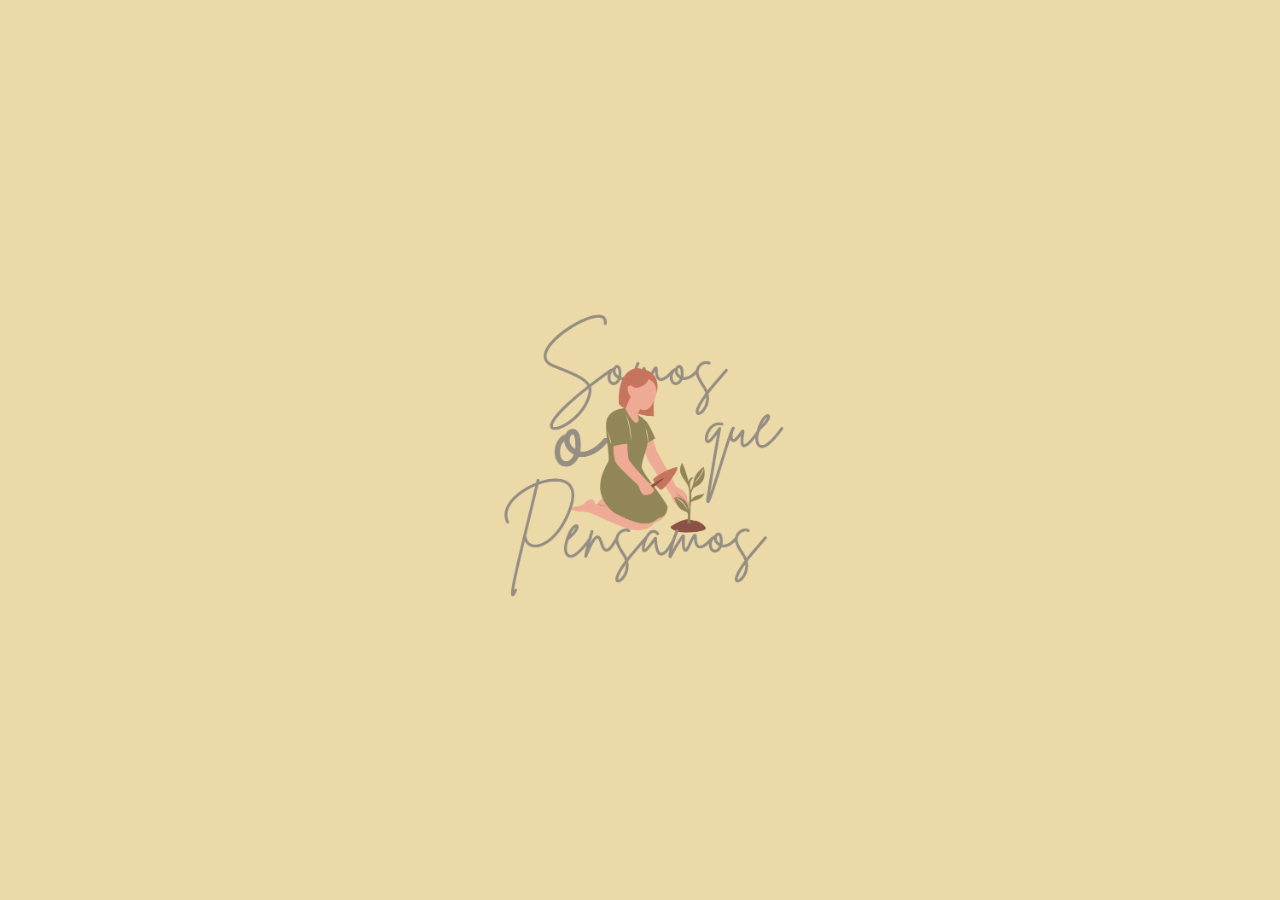
<file: index.html>
<!DOCTYPE html>
<html lang="pt-br">
<head>
    <meta charset="UTF-8">
    <meta name="viewport" content="width=device-width, initial-scale=1.0">
    <title>Somos o Que Pensamos</title>

    <!-- Satisfy -->
    <link rel="preconnect" href="https://fonts.googleapis.com">
    <link rel="preconnect" href="https://fonts.gstatic.com" crossorigin>
    <link href="https://fonts.googleapis.com/css2?family=Satisfy&display=swap" rel="stylesheet">

    <!-- Sacramento -->
    <link rel="preconnect" href="https://fonts.googleapis.com">
    <link rel="preconnect" href="https://fonts.gstatic.com" crossorigin>
    <link href="https://fonts.googleapis.com/css2?family=Sacramento&display=swap" rel="stylesheet">

    <!-- Mulish -->
    <link rel="preconnect" href="https://fonts.googleapis.com">
    <link rel="preconnect" href="https://fonts.gstatic.com" crossorigin>
    <link href="https://fonts.googleapis.com/css2?family=Mulish:ital,wght@0,200..1000;1,200..1000&display=swap" rel="stylesheet">


    <link rel="stylesheet" href="estilo.css">
    <link rel="stylesheet" href="./carregamento/carregamento.css">
</head>
<body>
    <!-- CARREGAMENTO -->
    <script src="./carregamento/carregamento.js"></script>
    <div id="carreg" >
    </div>
 <!-- CARREGAMENTO -->
    <div id="cont">
        <section id="text">
            <h1 id="title">Somos o Que Pensamos</h1>
            <p id="sub">PAGINA PARA DICAS TERAPÊUTICAS</p>
        </section>
        <section id="acess">
            <p id="descri">Quer ver todo o conteúdo que é desenvolvido e elaborado
                para o seu bem-estar emocional, mental e fisico? Então corre 
                e aperte o botão abaixo para conferir e não perder nada!
            </p>
            <div class="espaco"></div>
            <a id="link" href="./paginas/arquivos.html">Acesse Já</a>
        </section>
    </div>
    <footer id="pe">
        <div id="contato">
            <a id="whats" href="https://chat.whatsapp.com/If6SlS3lVetIjStUTB4R77">Link para o Grupo no WhatsApp</a>
            <p id="info">Contato: <strong>Terapêuta Andrea:</strong> (12) 98808-6572 - <strong>Terapêuta Clara:</strong> (38) 9978-7865</p>
        </div>
        <div id="creditos">DESENVOLVIDO POR: MATEUS OLIVEIRA</div>
    </footer>
</body>
</html>
</file>
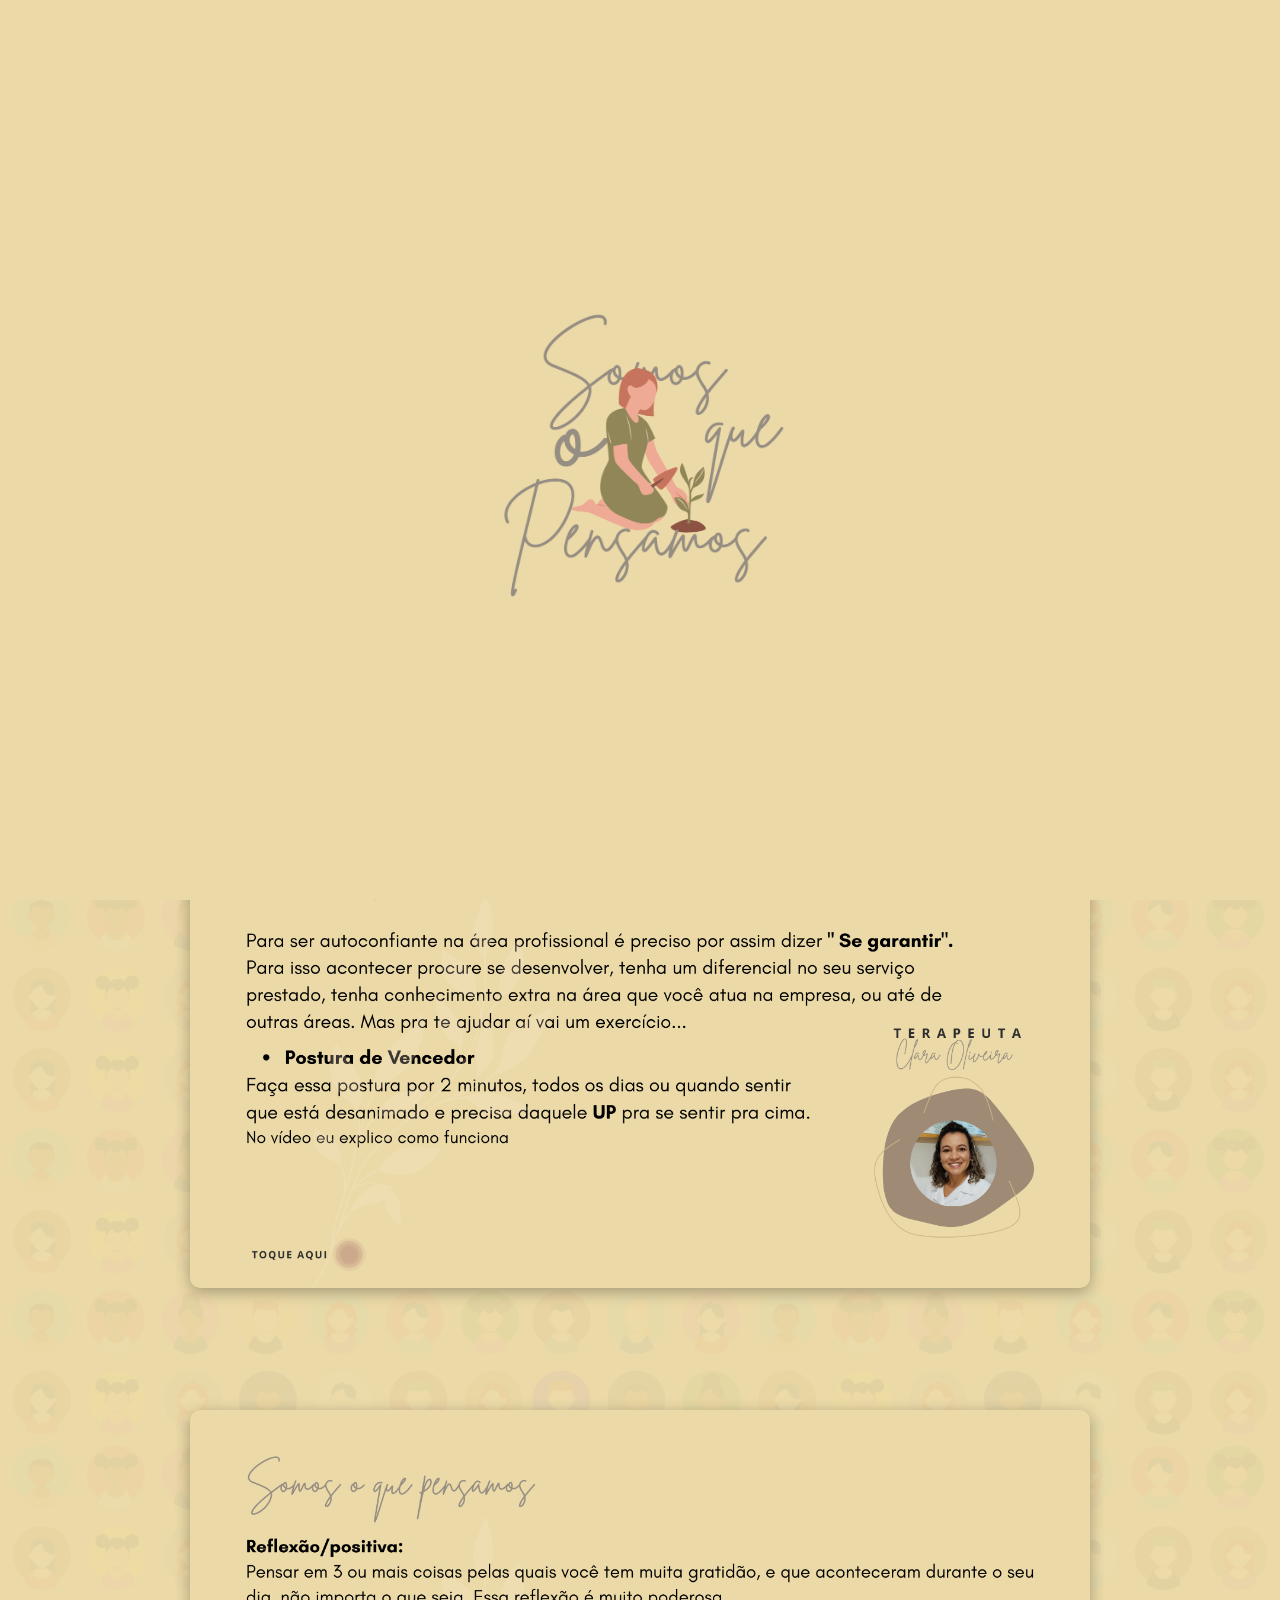
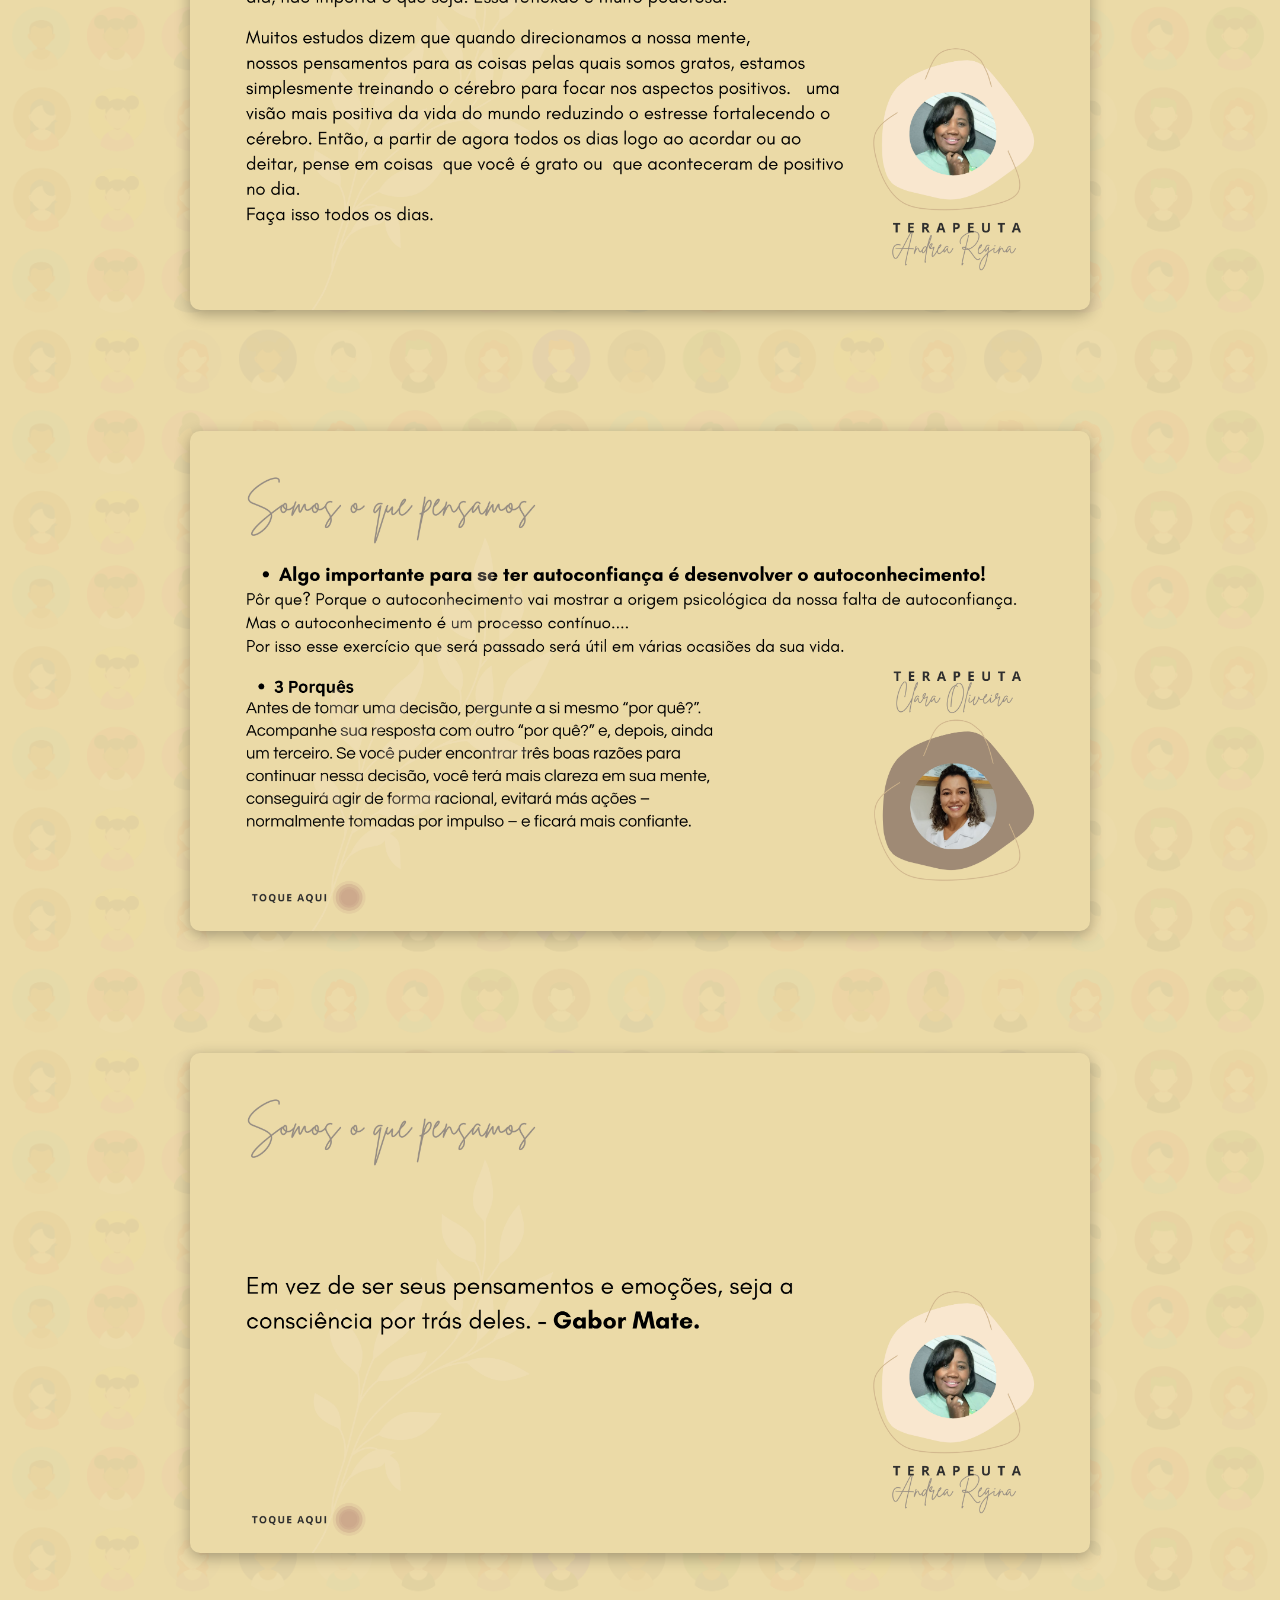
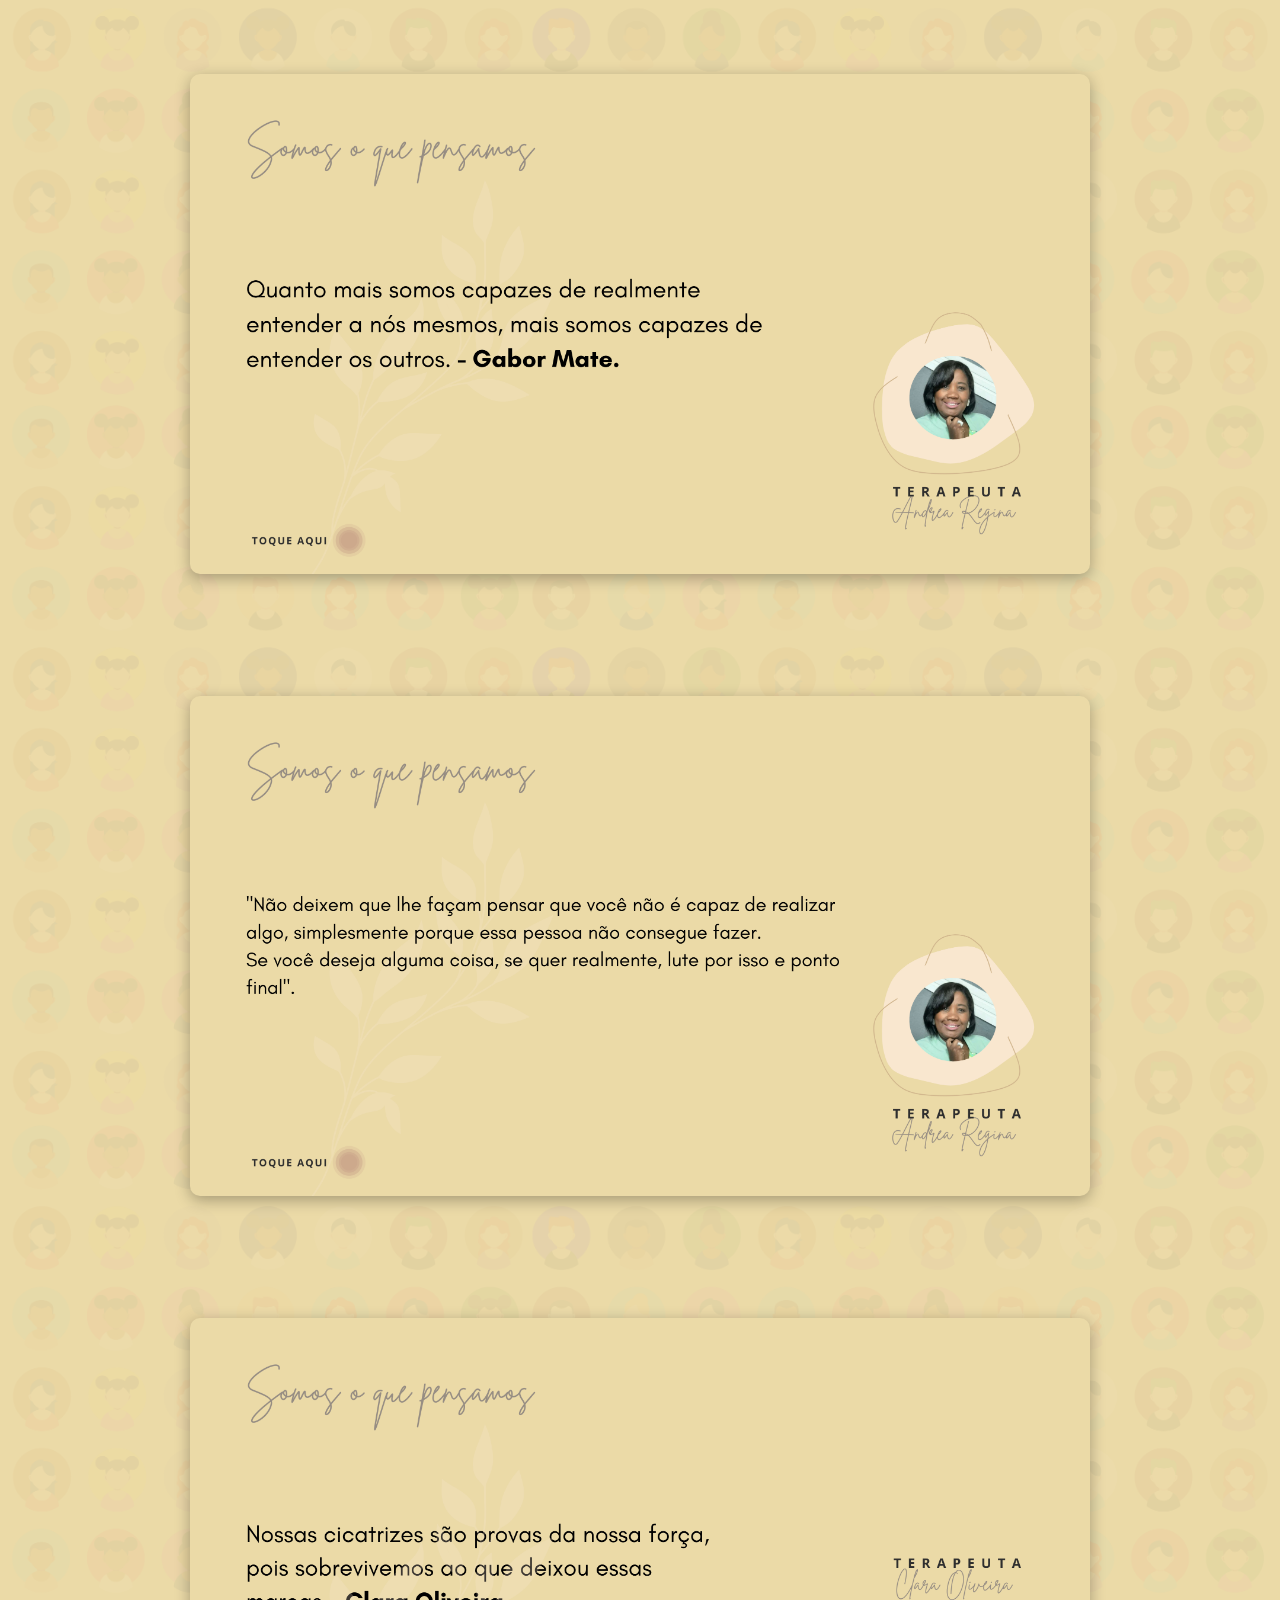
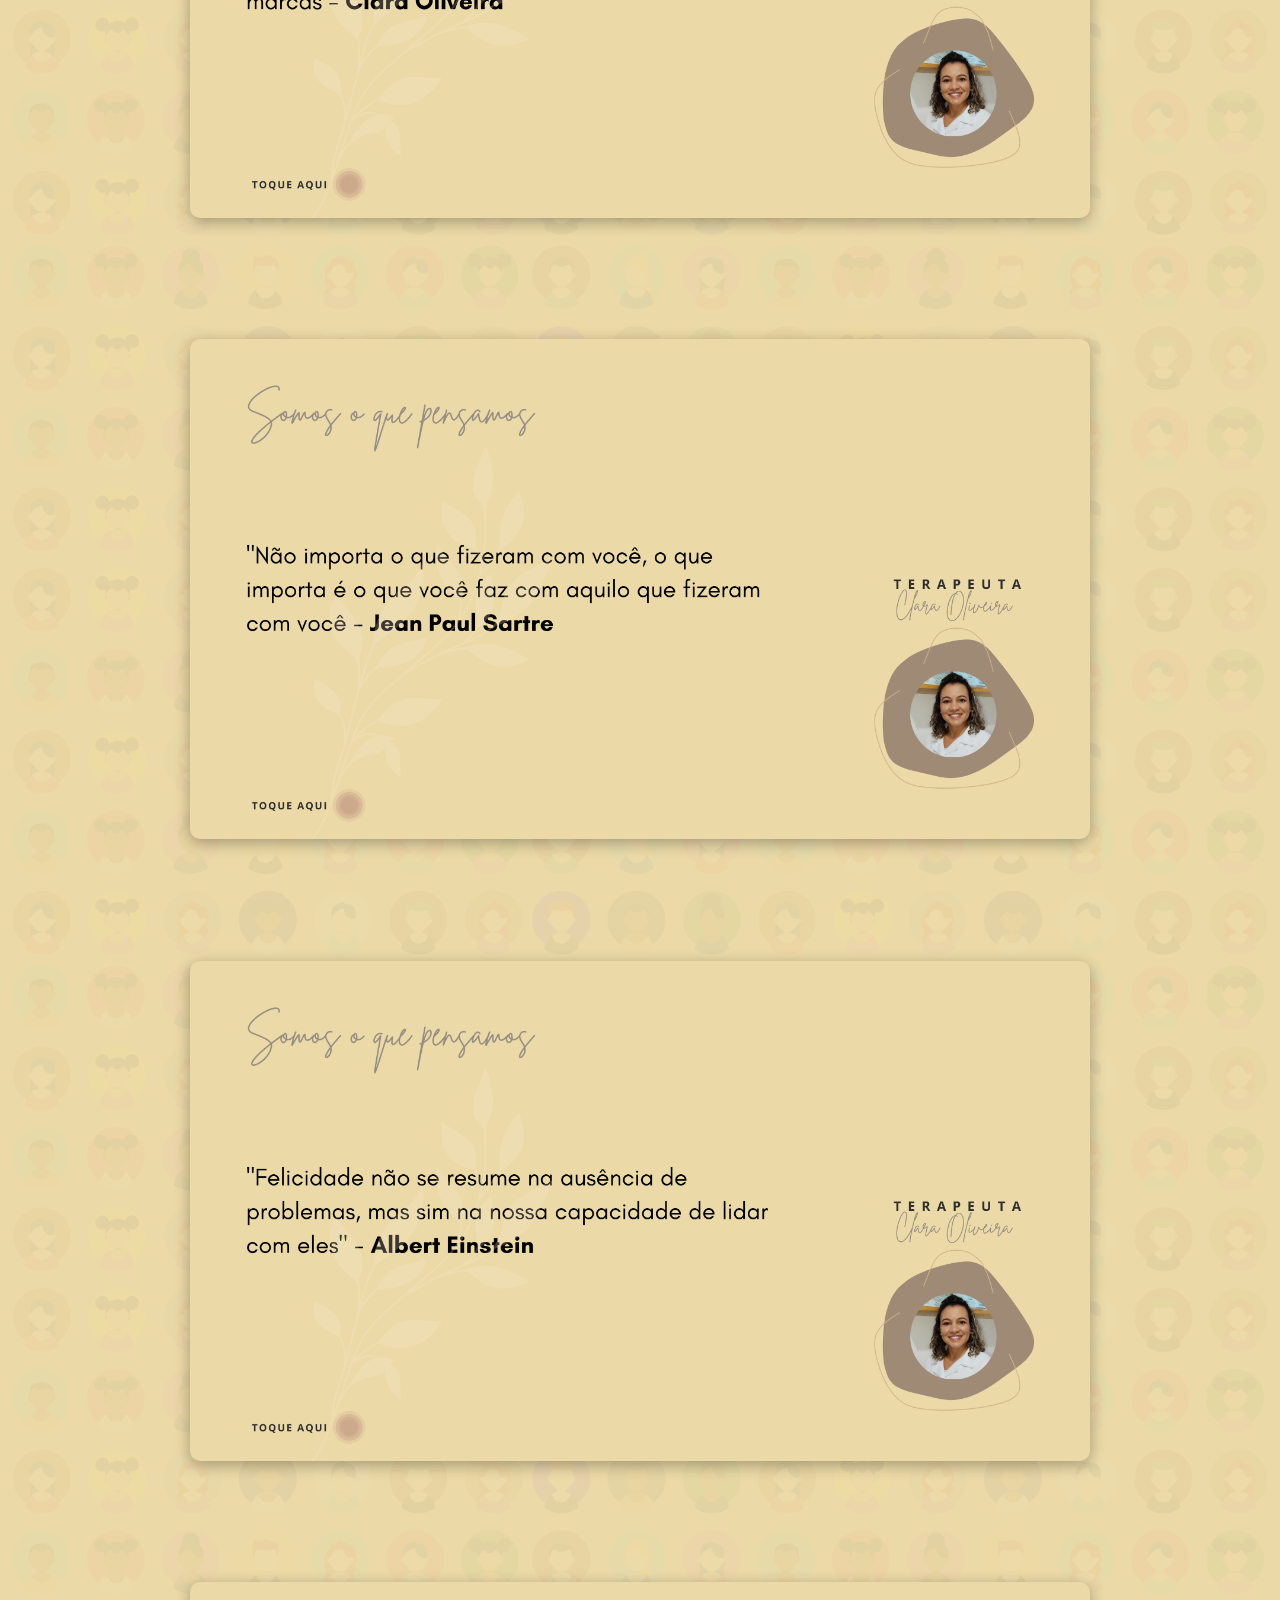
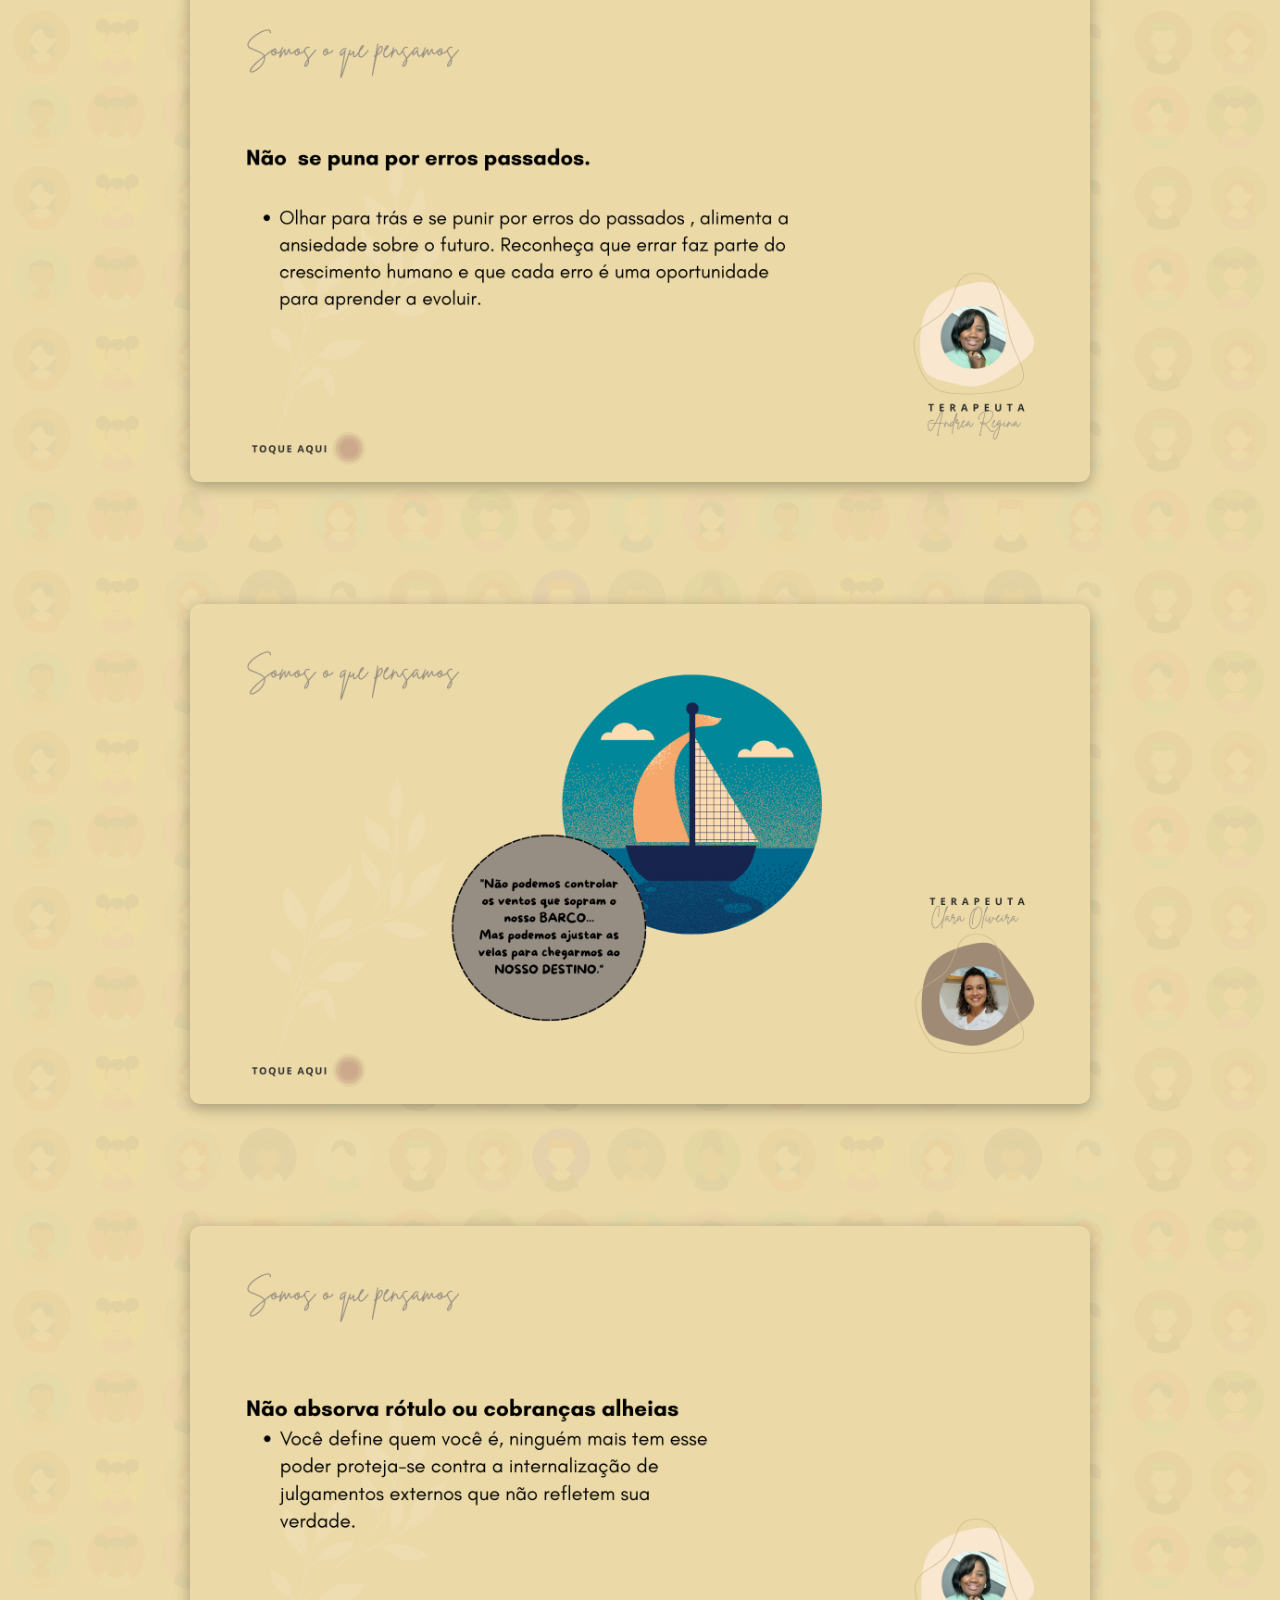
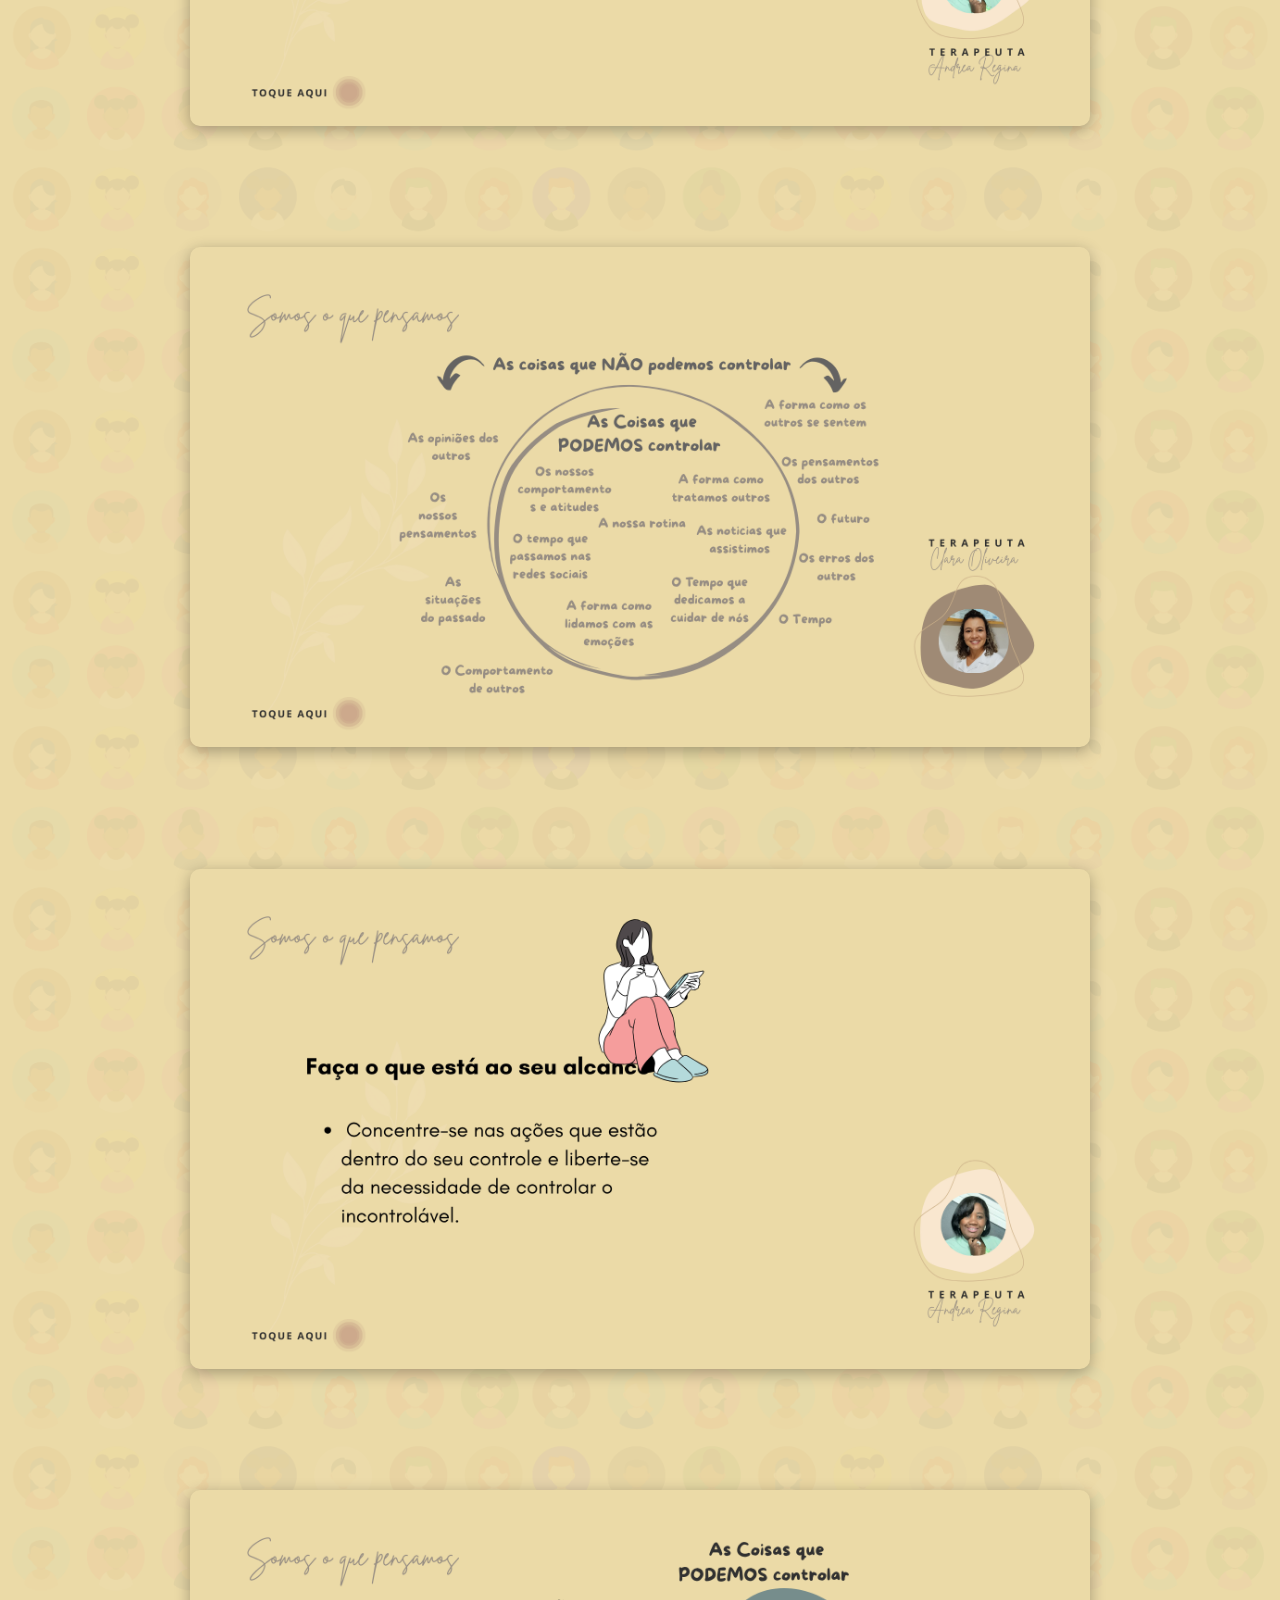
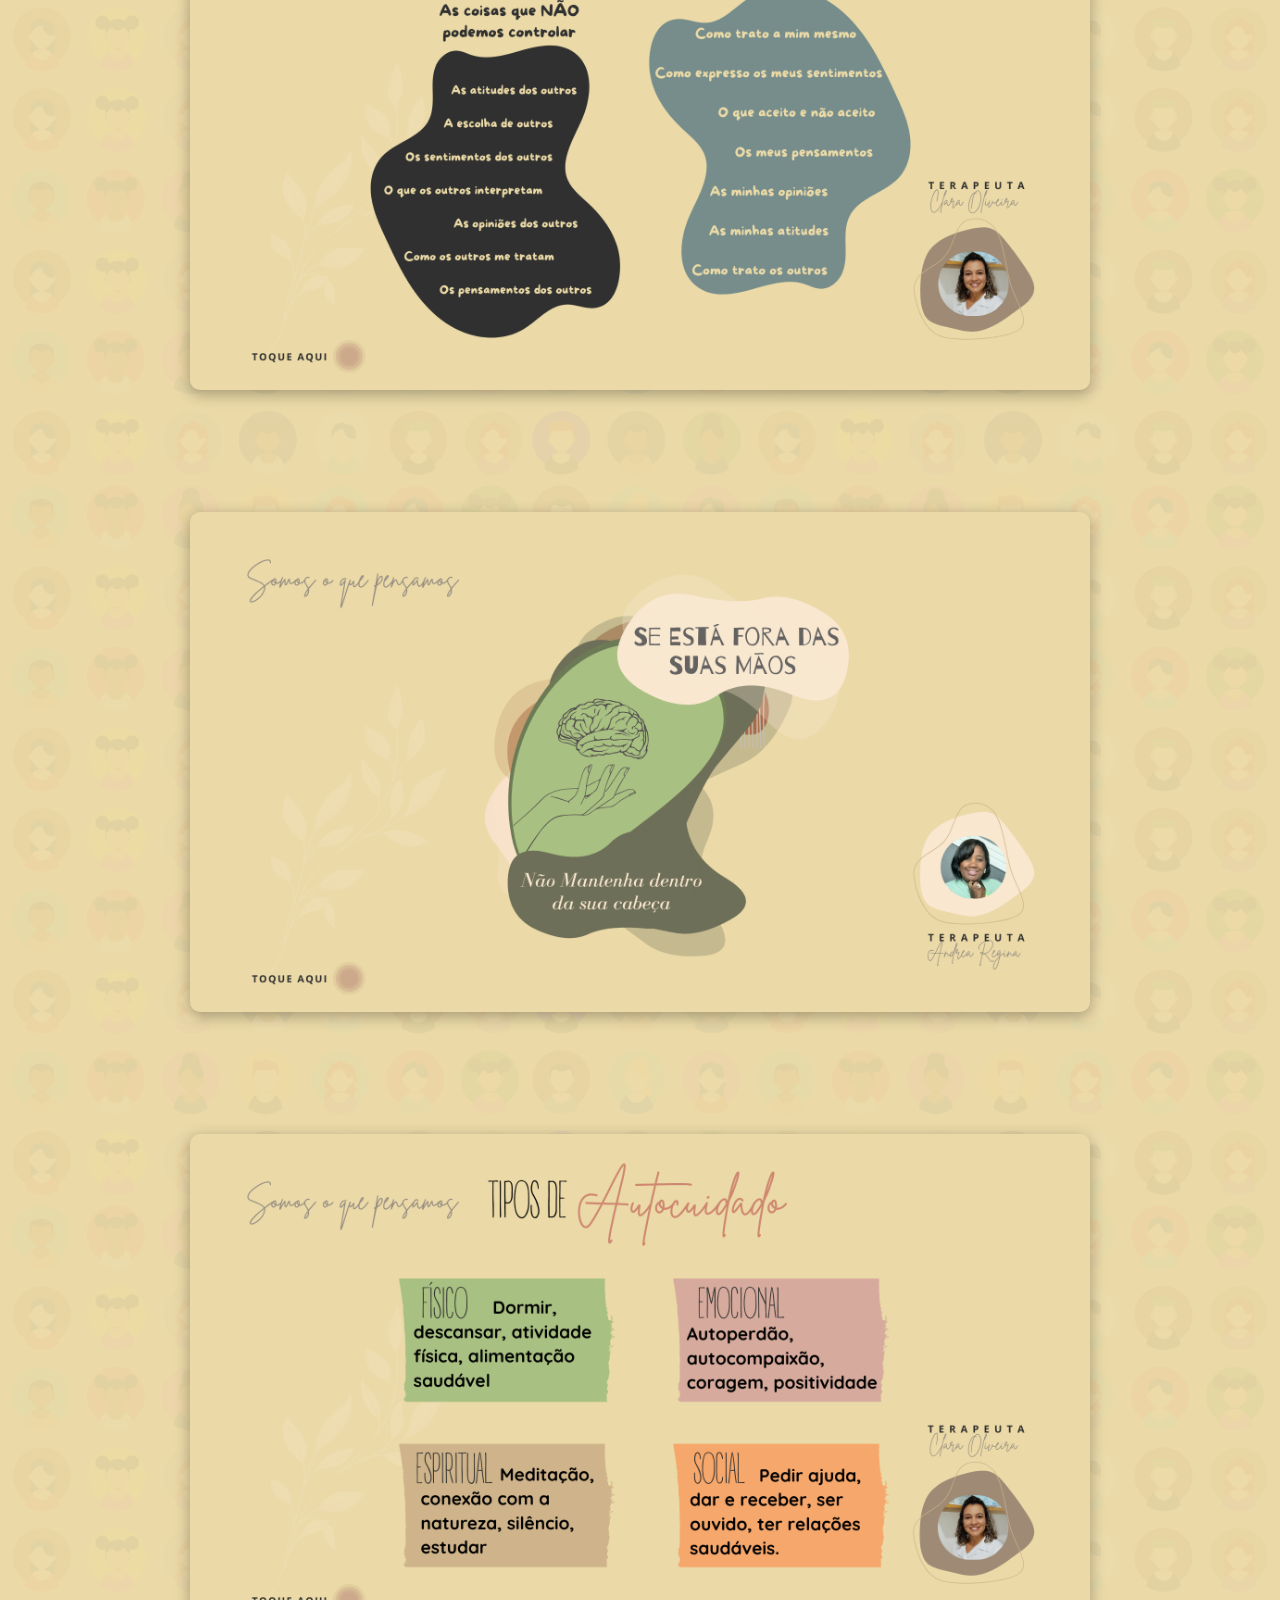
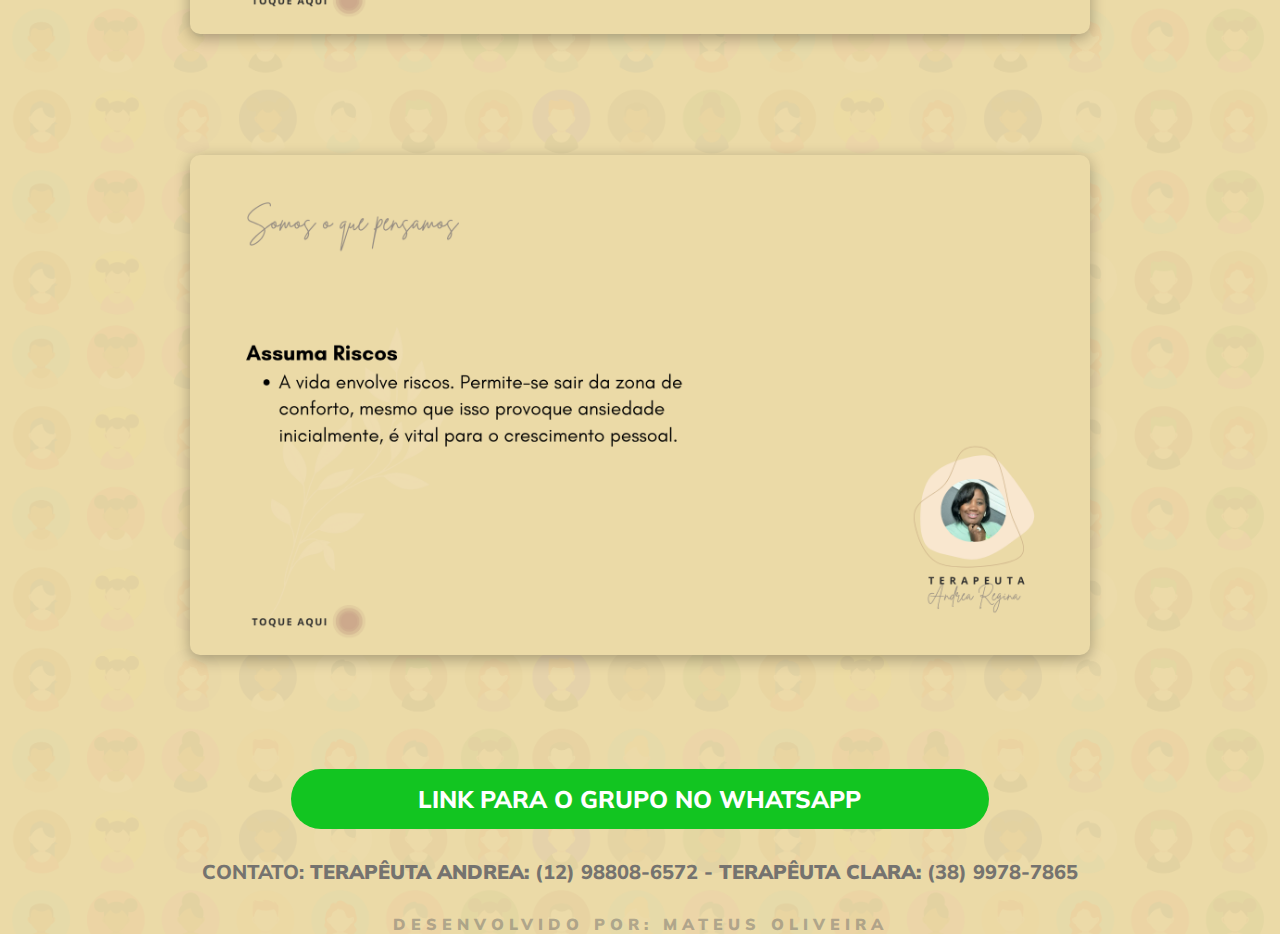
<file: paginas/arquivos.html>
<!DOCTYPE html>
<html lang="pt-br">
<head>
    <meta charset="UTF-8">
    <meta name="viewport" content="width=device-width, initial-scale=1.0">
    <title>Somos o Que Pensamos</title>

    <!-- Satisfy -->
    <link rel="preconnect" href="https://fonts.googleapis.com">
    <link rel="preconnect" href="https://fonts.gstatic.com" crossorigin>
    <link href="https://fonts.googleapis.com/css2?family=Satisfy&display=swap" rel="stylesheet">

    <!-- Sacramento -->
    <link rel="preconnect" href="https://fonts.googleapis.com">
    <link rel="preconnect" href="https://fonts.gstatic.com" crossorigin>
    <link href="https://fonts.googleapis.com/css2?family=Sacramento&display=swap" rel="stylesheet">

    <!-- Mulish -->
    <link rel="preconnect" href="https://fonts.googleapis.com">
    <link rel="preconnect" href="https://fonts.gstatic.com" crossorigin>
    <link href="https://fonts.googleapis.com/css2?family=Mulish:ital,wght@0,200..1000;1,200..1000&display=swap" rel="stylesheet">

    <link rel="stylesheet" href="../carregamento/carregamento.css">
    <link rel="stylesheet" href="arquivos.css">
</head>
<body>
        <!-- CARREGAMENTO -->
        <script src="../carregamento/carregamento.js"></script>
        <div id="carreg" >
        </div>
     <!-- CARREGAMENTO -->
    <div id="cont">
        <section id="text">
                <h1 id="title">Galeria Terapêutica</h1>
                <p id="sub">Veja e Reveja o que te faz bem</p>
                <section id="acess">
                    <div class="espaco"></div>
                    <a id="link" href="../index.html">Voltar</a>
                </section>
        </section>
        <section class="topico">
                <h2 id="top1">Motivações</h2>
        </section>
        <section id="gravura">
                <div id="g1" class="gr"></div>
                <div id="g2" class="gr"></div>
                <div id="g3" class="gr"></div>
                <div id="g4" class="gr"></div>
                <div id="g5" class="gr"></div>
                <div id="g6" class="gr"></div>
                <div id="g7" class="gr"></div>
                <div id="g8" class="gr"></div>
                <div id="g9" class="gr"></div>
                <div id="g10" class="gr"></div>
                <div id="g11" class="gr"></div>
                <div id="g12" class="gr"></div>
                <div id="g13" class="gr"></div>
                <div id="g14" class="gr"></div>
                <div id="g15" class="gr"></div>
                <div id="g16" class="gr"></div>
                <div id="g17" class="gr"></div>
                <div id="g18" class="gr"></div>
        </section>
    </div>
    <footer id="pe">
        <div id="contato">
            <a id="whats" href="https://chat.whatsapp.com/If6SlS3lVetIjStUTB4R77">Link para o Grupo no WhatsApp</a>
            <p id="info">Contato: <strong>Terapêuta Andrea:</strong> (12) 98808-6572 - <strong>Terapêuta Clara:</strong> (38) 9978-7865</p>
        </div>
        <div id="creditos">DESENVOLVIDO POR: MATEUS OLIVEIRA</div>
    </footer>
</body>
</html>
</file>
<file: estilo.css>
body {
    background-color: #ebdaa7;
    background-image: url(./Imagens/somos-o-que-pensamos.png);
    background-size: contain;
    margin: 0%;
}

#cont {
    width: 95%; height: 800px;
    margin-left: auto; margin-right: auto;
    align-content: center;
}

#text {
    margin-left: auto; margin-right: auto;
    width: 45%; height: auto;
    align-items: center;
    align-self: center;
    align-content: center;
}
#title {
    color: #75736f;
    text-align: center;
    width: 100%; height: auto;
    margin-left: auto; margin-right: auto;
    margin-top: 0px; margin-bottom: 0px;
    font-size: 560%;
    align-content: center;
    font-family: Satisfy;
}
#sub {
    color: #75736f;
    padding: 3px;
    text-align: center;
    width: 100%; height: auto;
    margin-left: auto; margin-right: auto;
    margin-top: 0px; margin-bottom: 0px;
    font-size: 128%;
    letter-spacing: 13px;
    align-content: center;
    font-family: Mulish;
    font-weight: 800;
}

#acess {
    margin-left: auto; margin-right: auto;
    width: 45%; height: auto;
    text-align: center;
    align-content: center;

}

#descri {
    color: #75736f;
    width: 100%;
    margin-left: auto; margin-right: auto;
    border-left: 5px solid;
    box-sizing: border-box;
    text-align: left;
    padding-left: 5px;
    font-size: 120%;
    font-family: Mulish;
    font-weight: 700;
}
.espaco{
    height: 30px;
}
#link {
    width: 15%; height: 5%;
    margin-left: auto; margin-right: auto;
    align-self: center;
    align-content: center;
    text-align: center;
    align-items: center;
    font-family: Mulish;
    color: #ffffff;
    background-color: #75736f;
    font-size: 120%;
    padding: 20px 40px;
    text-decoration: none;
    border-radius: 35px;
    font-weight: 800;
}
#link:hover {
    color: #75736f;
    background-color: #ffffff;
    transition: ease-in-out 1s;
    animation: pulse 2s infinite; 
}
#link:focus {
    outline: none;
    box-shadow: none; /* garante que não haja nenhum efeito de foco */
}


#pe {
    width: 95%; height: auto;
    margin-left: auto; margin-right: auto;
}
#contato{
    width: 70%; height: 5%;
    margin-left: auto; margin-right: auto;
    display: flex;
    align-items: center;
}
#whats{
    width: 24%;
    text-align: center;
    color: #ffffff;
    background-color: #12c521;
    border-radius: 30px;
    margin-left: auto; margin-right: auto;
    padding: 10px;
    font-family: Mulish; font-weight: 800; font-size: 100%;
    text-decoration: none; text-transform: uppercase;
}
#whats:hover {
    transform: scale(1.1);
    transition: 1s;
}
#info{
    margin-left: auto; margin-right: auto;
    color: #75736f;
    margin-left: auto; margin-right: auto;
    padding: 10px;
    font-family: Mulish; font-weight: 800; font-size: 100%;
    text-decoration: none; text-transform: uppercase;
    border-radius: 5px;
}
#creditos {
    width: 100%;
    text-align: center;
    font-family: Mulish; font-weight: 900; font-size: 80%;
    letter-spacing: 10px;
    color: #75736f81;

}


/* RESPOSIVIDADE */
@media (max-width:1900px ){
    #cont {
        width: 95%; height: 600px;
        margin-left: auto; margin-right: auto;
        align-content: center;
    }
    
    #text {
        margin-left: auto; margin-right: auto;
        width: 100%; height: auto;
        align-items: center;
        align-self: center;
        align-content: center;
    }
    #title {
        color: #75736f;
        text-align: center;
        width: 100%; height: auto;
        margin-left: auto; margin-right: auto;
        margin-top: 0px; margin-bottom: 0px;
        font-size: 500%;
        align-content: center;
        font-family: Satisfy;
    }
    #sub {
        color: #75736f;
        padding: 3px;
        text-align: center;
        width: 100%; height: auto;
        margin-left: auto; margin-right: auto;
        margin-top: 0px; margin-bottom: 0px;
        font-size: 90%;
        letter-spacing: 15px;
        align-content: center;
        font-family: Mulish;
        font-weight: 800;
    }
    
    #acess {
        margin-left: auto; margin-right: auto;
        width: 95%; height: auto;
        text-align: center;
        align-content: center;
    
    }
    
    #descri {
        color: #75736f;
        width: 80%;
        margin-left: auto; margin-right: auto;
        border-left: 5px solid;
        box-sizing: border-box;
        text-align: left;
        padding-left: 5px;
        font-size: 100%;
        font-family: Mulish;
        font-weight: 700;
    }
    .espaco{
        height: 30px;
    }
    #link {
        width: 20%; height: 20%;
        margin-left: auto; margin-right: auto;
        align-self: center;
        align-content: center;
        text-align: center;
        align-items: center;
        font-family: Mulish;
        color: #ffffff;
        background-color: #75736f;
        font-size: 170%;
        padding: 30px;
        text-decoration: none;
        border-radius: 45px;
        font-weight: 800;
    }
    #link:hover {
        color: #75736f;
        background-color: #ffffff;
        transition: ease-in-out 1s;
        animation: pulse 2s infinite; 
    }
    
    #pe {
        width: 95%; height: auto;
        margin-left: auto; margin-right: auto;
    }
    #contato{
        width: 100%; height: 5%;
        margin-left: auto; margin-right: auto;
        align-items: center;
        display: grid;
    }
    #whats{
        width: 55%;
        text-align: center;
        color: #ffffff;
        background-color: #12c521;
        border-radius: 30px;
        margin-left: auto; margin-right: auto;
        padding: 15px;
        font-family: Mulish; font-weight: 800; font-size: 150%;
        text-decoration: none; text-transform: uppercase;
    }
    #whats:hover {
        transform: scale(1.1);
        transition: 1s;
    }
    #info{
        margin-left: auto; margin-right: auto;
        color: #75736f;
        margin-left: auto; margin-right: auto;
        padding: 10px;
        font-family: Mulish; font-weight: 800; font-size: 125%;
        text-decoration: none; text-transform: uppercase;
        border-radius: 5px;
        text-align: center;
    }
    #creditos {
        width: 100%;
        text-align: center;
        font-family: Mulish; font-weight: 900; font-size: 100%;
        letter-spacing: 5px;
        color: #75736f81;
    
    }
}

@media (max-width:1080px ){
    #cont {
        width: 95%; height: 900px;
        margin-left: auto; margin-right: auto;
        align-content: center;
    }
    
    #text {
        margin-left: auto; margin-right: auto;
        width: 100%; height: auto;
        align-items: center;
        align-self: center;
        align-content: center;
    }
    #title {
        color: #75736f;
        text-align: center;
        width: 100%; height: auto;
        margin-left: auto; margin-right: auto;
        margin-top: 0px; margin-bottom: 0px;
        font-size: 600%;
        align-content: center;
        font-family: Satisfy;
    }
    #sub {
        color: #75736f;
        padding: 3px;
        text-align: center;
        width: 100%; height: auto;
        margin-left: auto; margin-right: auto;
        margin-top: 0px; margin-bottom: 0px;
        font-size: 130%;
        letter-spacing: 15px;
        align-content: center;
        font-family: Mulish;
        font-weight: 800;
    }
    
    #acess {
        margin-left: auto; margin-right: auto;
        width: 95%; height: auto;
        text-align: center;
        align-content: center;
    
    }
    
    #descri {
        color: #75736f;
        width: 80%;
        margin-left: auto; margin-right: auto;
        border-left: 5px solid;
        box-sizing: border-box;
        text-align: left;
        padding-left: 5px;
        font-size: 170%;
        font-family: Mulish;
        font-weight: 700;
    }
    .espaco{
        height: 30px;
    }
    #link {
        width: 20%; height: 20%;
        margin-left: auto; margin-right: auto;
        align-self: center;
        align-content: center;
        text-align: center;
        align-items: center;
        font-family: Mulish;
        color: #ffffff;
        background-color: #75736f;
        font-size: 170%;
        padding: 30px;
        text-decoration: none;
        border-radius: 45px;
        font-weight: 800;
    }
    #link:hover {
        color: #75736f;
        background-color: #ffffff;
        transition: ease-in-out 1s;
        animation: pulse 2s infinite; 
    }
    
    #pe {
        width: 95%; height: auto;
        margin-left: auto; margin-right: auto;
    }
    #contato{
        width: 100%; height: 5%;
        margin-left: auto; margin-right: auto;
        align-items: center;
        display: grid;
    }
    #whats{
        width: 55%;
        text-align: center;
        color: #ffffff;
        background-color: #12c521;
        border-radius: 30px;
        margin-left: auto; margin-right: auto;
        padding: 15px;
        font-family: Mulish; font-weight: 800; font-size: 150%;
        text-decoration: none; text-transform: uppercase;
    }
    #whats:hover {
        transform: scale(1.1);
        transition: 1s;
    }
    #info{
        margin-left: auto; margin-right: auto;
        color: #75736f;
        margin-left: auto; margin-right: auto;
        padding: 10px;
        font-family: Mulish; font-weight: 800; font-size: 125%;
        text-decoration: none; text-transform: uppercase;
        border-radius: 5px;
        text-align: center;
    }
    #creditos {
        width: 100%;
        text-align: center;
        font-family: Mulish; font-weight: 900; font-size: 100%;
        letter-spacing: 5px;
        color: #75736f81;
    
    }
}

@media (max-width:860px ){
    #cont {
        width: 95%; height: 800px;
        margin-left: auto; margin-right: auto;
        align-content: center;
    }
    
    #text {
        margin-left: auto; margin-right: auto;
        width: 100%; height: auto;
        align-items: center;
        align-self: center;
        align-content: center;
    }
    #title {
        color: #75736f;
        text-align: center;
        width: 100%; height: auto;
        margin-left: auto; margin-right: auto;
        margin-top: 0px; margin-bottom: 0px;
        font-size: 420%;
        align-content: center;
        font-family: Satisfy;
    }
    #sub {
        color: #75736f;
        padding: 3px;
        text-align: center;
        width: 100%; height: auto;
        margin-left: auto; margin-right: auto;
        margin-top: 0px; margin-bottom: 0px;
        font-size: 100%;
        letter-spacing: 10px;
        align-content: center;
        font-family: Mulish;
        font-weight: 800;
    }
    
    #acess {
        margin-left: auto; margin-right: auto;
        width: 95%; height: auto;
        text-align: center;
        align-content: center;
    
    }
    
    #descri {
        color: #75736f;
        width: 90%;
        margin-left: auto; margin-right: auto;
        border-left: 5px solid;
        box-sizing: border-box;
        text-align: left;
        padding-left: 5px;
        font-size: 150%;
        font-family: Mulish;
        font-weight: 700;
    }
    .espaco{
        height: 30px;
    }
    #link {
        width: 20%; height: 20%;
        margin-left: auto; margin-right: auto;
        align-self: center;
        align-content: center;
        text-align: center;
        align-items: center;
        font-family: Mulish;
        color: #ffffff;
        background-color: #75736f;
        font-size: 150%;
        padding: 30px;
        text-decoration: none;
        border-radius: 45px;
        font-weight: 800;
    }
    #link:hover {
        color: #75736f;
        background-color: #ffffff;
        transition: ease-in-out 1s;
        animation: pulse 2s infinite; 
    }
    
    #pe {
        width: 95%; height: auto;
        margin-left: auto; margin-right: auto;
    }
    #contato{
        width: 100%; height: 5%;
        margin-left: auto; margin-right: auto;
        align-items: center;
        display: grid;
    }
    #whats{
        width: 60%;
        text-align: center;
        color: #ffffff;
        background-color: #12c521;
        border-radius: 30px;
        margin-left: auto; margin-right: auto;
        padding: 15px;
        font-family: Mulish; font-weight: 800; font-size: 130%;
        text-decoration: none; text-transform: uppercase;
    }
    #whats:hover {
        transform: scale(1.1);
        transition: 1s;
    }
    #info{
        margin-left: auto; margin-right: auto;
        color: #75736f;
        margin-left: auto; margin-right: auto;
        padding: 10px;
        font-family: Mulish; font-weight: 800; font-size: 100%;
        text-decoration: none; text-transform: uppercase;
        border-radius: 5px;
        text-align: center;
    }
    #creditos {
        width: 100%;
        text-align: center;
        font-family: Mulish; font-weight: 900; font-size: 80%;
        letter-spacing: 5px;
        color: #75736f81;
    
    }
}

@media (max-width:560px ){
    #cont {
        width: 95%; height: 500px;
        margin-left: auto; margin-right: auto;
        align-content: center;
    }
    
    #text {
        margin-left: auto; margin-right: auto;
        width: 100%; height: auto;
        align-items: center;
        align-self: center;
        align-content: center;
    }
    #title {
        color: #75736f;
        text-align: center;
        width: 100%; height: auto;
        margin-left: auto; margin-right: auto;
        margin-top: 0px; margin-bottom: 0px;
        font-size: 240%;
        align-content: center;
        font-family: Satisfy;
    }
    #sub {
        color: #75736f;
        padding: 3px;
        text-align: center;
        width: 100%; height: auto;
        margin-left: auto; margin-right: auto;
        margin-top: 0px; margin-bottom: 0px;
        font-size: 50%;
        letter-spacing: 6px;
        align-content: center;
        font-family: Mulish;
        font-weight: 800;
    }
    
    #acess {
        margin-left: auto; margin-right: auto;
        width: 95%; height: auto;
        text-align: center;
        align-content: center;
    
    }
    
    #descri {
        color: #75736f;
        width: 90%;
        margin-left: auto; margin-right: auto;
        border-left: 5px solid;
        box-sizing: border-box;
        text-align: left;
        padding-left: 5px;
        font-size: 100%;
        font-family: Mulish;
        font-weight: 700;
    }
    .espaco{
        height: 30px;
    }
    #link {
        width: 20%; height: 20%;
        margin-left: auto; margin-right: auto;
        align-self: center;
        align-content: center;
        text-align: center;
        align-items: center;
        font-family: Mulish;
        color: #ffffff;
        background-color: #75736f;
        font-size: 100%;
        padding: 20px;
        text-decoration: none;
        border-radius: 40px;
        font-weight: 800;
    }
    #link:hover {
        color: #75736f;
        background-color: #ffffff;
        transition: ease-in-out 1s;
        animation: pulse 2s infinite; 
    }
    
    #pe {
        width: 95%; height: auto;
        margin-left: auto; margin-right: auto;
    }
    #contato{
        width: 100%; height: 5%;
        margin-left: auto; margin-right: auto;
        align-items: center;
        display: grid;
    }
    #whats{
        width: 70%;
        text-align: center;
        color: #ffffff;
        background-color: #12c521;
        border-radius: 30px;
        margin-left: auto; margin-right: auto;
        padding: 15px;
        font-family: Mulish; font-weight: 800; font-size: 80%;
        text-decoration: none; text-transform: uppercase;
    }
    #whats:hover {
        transform: scale(1.1);
        transition: 1s;
    }
    #info{
        margin-left: auto; margin-right: auto;
        color: #75736f;
        margin-left: auto; margin-right: auto;
        padding: 10px;
        font-family: Mulish; font-weight: 800; font-size: 80%;
        text-decoration: none; text-transform: uppercase;
        border-radius: 5px;
        text-align: center;
    }
    #creditos {
        width: 100%;
        text-align: center;
        font-family: Mulish; font-weight: 900; font-size: 60%;
        letter-spacing: 5px;
        color: #75736f81;
    
    }
}

@media (max-width:360px ){
    #cont {
        width: 95%; height: 450px;
        margin-left: auto; margin-right: auto;
        align-content: center;
    }
    
    #text {
        margin-left: auto; margin-right: auto;
        width: 100%; height: auto;
        align-items: center;
        align-self: center;
        align-content: center;
    }
    #title {
        color: #75736f;
        text-align: center;
        width: 100%; height: auto;
        margin-left: auto; margin-right: auto;
        margin-top: 0px; margin-bottom: 0px;
        font-size: 220%;
        align-content: center;
        font-family: Satisfy;
    }
    #sub {
        color: #75736f;
        padding: 3px;
        text-align: center;
        width: 100%; height: auto;
        margin-left: auto; margin-right: auto;
        margin-top: 0px; margin-bottom: 0px;
        font-size: 50%;
        letter-spacing: 5px;
        align-content: center;
        font-family: Mulish;
        font-weight: 800;
    }
    
    #acess {
        margin-left: auto; margin-right: auto;
        width: 95%; height: auto;
        text-align: center;
        align-content: center;
    
    }
    
    #descri {
        color: #75736f;
        width: 100%;
        margin-left: auto; margin-right: auto;
        border-left: 5px solid;
        box-sizing: border-box;
        text-align: left;
        padding-left: 5px;
        font-size: 80%;
        font-family: Mulish;
        font-weight: 700;
    }
    .espaco{
        height: 30px;
    }
    #link {
        width: 15%; height: 5%;
        margin-left: auto; margin-right: auto;
        align-self: center;
        align-content: center;
        text-align: center;
        align-items: center;
        font-family: Mulish;
        color: #ffffff;
        background-color: #75736f;
        font-size: 100%;
        padding: 16px;
        text-decoration: none;
        border-radius: 35px;
        font-weight: 800;
    }
    #link:hover {
        color: #75736f;
        background-color: #ffffff;
        transition: ease-in-out 1s;
        animation: pulse 2s infinite; 
    }
    
    #pe {
        width: 95%; height: auto;
        margin-left: auto; margin-right: auto;
    }
    #contato{
        width: 100%; height: 5%;
        margin-left: auto; margin-right: auto;
        align-items: center;
        display: grid;
    }
    #whats{
        width: 60%;
        text-align: center;
        color: #ffffff;
        background-color: #12c521;
        border-radius: 30px;
        margin-left: auto; margin-right: auto;
        padding: 10px;
        font-family: Mulish; font-weight: 800; font-size: 60%;
        text-decoration: none; text-transform: uppercase;
    }
    #whats:hover {
        transform: scale(1.1);
        transition: 1s;
    }
    #info{
        margin-left: auto; margin-right: auto;
        color: #75736f;
        margin-left: auto; margin-right: auto;
        padding: 10px;
        font-family: Mulish; font-weight: 800; font-size: 70%;
        text-decoration: none; text-transform: uppercase;
        border-radius: 5px;
        text-align: center;
    }
    #creditos {
        width: 100%;
        text-align: center;
        font-family: Mulish; font-weight: 900; font-size: 50%;
        letter-spacing: 5px;
        color: #75736f81;
    
    }
}
</file>
<file: carregamento/carregamento.css>
#carreg {
    position: fixed;
    width: 100%;
    height: 100vh;
    background-color: #ebdaa7;
    background-image: url(../Imagens/carregamento.png);
    background-size: contain;
    background-position: center;
    background-repeat: no-repeat;
    display: flex;
    justify-content: center;
    align-items: center;
    color: white;
    font-size: 24px;
    z-index: 99999;
}
.hidden {
    opacity: 0;
    visibility: hidden;
    transition: opacity 0.6s ease-out, visibility 0.6s ease-out;
}


#carreg{
    display: grid;
    align-items: center;
    text-align: center;
    justify-items: center;
}
</file>
<file: paginas/arquivos.css>
body {
    background-color: #ebdaa7;
    background-image: url(../Imagens/somos-o-que-pensamos.png);
    background-size: contain;
    margin: 0%;
}


#cont{
    width: 90%; height: auto;
    margin-left: auto; margin-right: auto;
}


#text{
    width: 100%; height: 900px;
    align-content: center;
}


#title{
    color: #75736f;
    text-align: center;
    width: 100%; height: auto;
    margin-left: auto; margin-right: auto;
    margin-top: 0px; margin-bottom: 0px;
    font-size: 600%;
    align-content: center;
    font-family: Satisfy;
}
#sub {
    color: #75736f;
    padding: 3px;
    text-align: center;
    width: 100%; height: auto;
    margin-left: auto; margin-right: auto;
    margin-top: 0px; margin-bottom: 0px;
    font-size: 100%;
    letter-spacing: 13px;
    align-content: center;
    font-family: Mulish;
    font-weight: 800;
    text-transform: uppercase;
}


#acess {
    margin-left: auto; margin-right: auto;
    width: 45%; height: auto;
    text-align: center;
    align-content: center;

}
.espaco{
    height: 30px;
}
#link {
    width: 15%; height: 5%;
    margin-left: auto; margin-right: auto;
    align-self: center;
    align-content: center;
    text-align: center;
    align-items: center;
    font-family: Mulish;
    color: #ffffff;
    background-color: #75736f;
    font-size: 130%;
    padding: 20px 40px;
    text-decoration: none;
    border-radius: 35px;
    font-weight: 800;
    outline: none;
}
#link:hover {
    color: #75736f;
    background-color: #ffffff;
    transition: ease-in-out 1s;
    animation: pulse 2s infinite; 
    outline: none;
}
#link:focus {
    outline: none;
    box-shadow: none; /* garante que não haja nenhum efeito de foco */
}


.topico{
    width: 100%; height: 90px;
}
#top1{
    margin-left: auto; margin-right: auto;
    width: 95%;
    color: #75736f;
    font-family: Satisfy;
    font-size: 250%;
    padding-left: 20px;
    border-left: solid 8px;
}


#gravura {
    width: 100%; height: auto;
    display: grid; grid-template-columns: 30% 30% 30%;
    align-content: center;
    justify-content: center;

}
.gr{
    width: 400px; height: 500px;
    background-color: #ebdaa7;
    background-size: contain;
    background-repeat: no-repeat;
    margin-left: auto; margin-right: auto; margin-top: 10%; margin-bottom: 10%; 
    border-radius: 10px;
    transition: transform 1s;
    box-shadow: 0 4px 15px rgba(0, 0, 0, 0.3);
}
.gr:hover{
    transition: 1s;
    transform: scale(1.2);
}
#g1{
    background-image: url(../Imagens/versão-pc/1.png);
}
#g2{
    background-image: url(../Imagens/versão-pc/2.png);
}
#g3{
    background-image: url(../Imagens/versão-pc/3.png);
}
#g4{
    background-image: url(../Imagens/versão-pc/4.png);
}
#g5{
    background-image: url(../Imagens/versão-pc/5.png);
}
#g6{
    background-image: url(../Imagens/versão-pc/6.png);
}
#g7{
    background-image: url(../Imagens/versão-pc/7.png);
}
#g8{
    background-image: url(../Imagens/versão-pc/8.png);
}
#g9{
    background-image: url(../Imagens/versão-pc/9.png);
}
#g10{
    background-image: url(../Imagens/versão-pc/10.png);
}
#g11{
    background-image: url(../Imagens/versão-pc/11.png);
}
#g12{
    background-image: url(../Imagens/versão-pc/12.png);
}
#g13{
    background-image: url(../Imagens/versão-pc/13.png);
}
#g14{
    background-image: url(../Imagens/versão-pc/14.png);
}
#g15{
    background-image: url(../Imagens/versão-pc/15.png);
}
#g16{
    background-image: url(../Imagens/versão-pc/16.png);
}
#g17{
    background-image: url(../Imagens/versão-pc/17.png);
}
#g18{
    background-image: url(../Imagens/versão-pc/18.png);
}


#pe {
    width: 95%; height: auto;
    margin-left: auto; margin-right: auto;
}
#contato{
    width: 70%; height: 5%;
    margin-left: auto; margin-right: auto;
    display: flex;
    align-items: center;
}
#whats{
    width: 24%;
    text-align: center;
    color: #ffffff;
    background-color: #12c521;
    border-radius: 30px;
    margin-left: auto; margin-right: auto;
    padding: 10px;
    font-family: Mulish; font-weight: 800; font-size: 100%;
    text-decoration: none; text-transform: uppercase;
}
#whats:hover {
    transform: scale(1.1);
    transition: 1s;
}
#info{
    margin-left: auto; margin-right: auto;
    color: #75736f;
    margin-left: auto; margin-right: auto;
    padding: 10px;
    font-family: Mulish; font-weight: 800; font-size: 100%;
    text-decoration: none; text-transform: uppercase;
    border-radius: 5px;
}
#creditos {
    width: 100%;
    text-align: center;
    font-family: Mulish; font-weight: 900; font-size: 80%;
    letter-spacing: 10px;
    color: #75736f81;

}


/* RESPOSIVIDADE */
@media (max-width:1900px ){
    #cont {
        width: 95%;
        margin-left: auto; margin-right: auto;
        align-content: center;
    }
    
    #text {
        margin-left: auto; margin-right: auto;
        width: 100%; height: 500px;
        align-items: center;
        align-self: center;
        align-content: center;
    }
    #title {
        color: #75736f;
        text-align: center;
        width: 100%; height: auto;
        margin-left: auto; margin-right: auto;
        margin-top: 0px; margin-bottom: 0px;
        font-size: 500%;
        align-content: center;
        font-family: Satisfy;
    }
    #sub {
        color: #75736f;
        padding: 3px;
        text-align: center;
        width: 100%; height: auto;
        margin-left: auto; margin-right: auto;
        margin-top: 0px; margin-bottom: 0px;
        font-size: 90%;
        letter-spacing: 15px;
        align-content: center;
        font-family: Mulish;
        font-weight: 800;
    }
    
    #acess {
        margin-left: auto; margin-right: auto;
        width: 95%; height: auto;
        text-align: center;
        align-content: center;
    
    }
    

    .topico{
        width: 100%; height: 120px;
        text-align: center;
    }
    #top1{
        margin-left: auto; margin-right: auto;
        width: 95%;
        color: #75736f;
        font-family: Satisfy;
        font-size: 350%;
        padding-left: 20px;
        border: none;
    }
    
    
    #gravura {
        width: 100%;
        display: inline-block;
        align-content: center;
        justify-content: center;
    }
    .gr{
        width: 900px; height: 500px;
        background-size: contain;
        margin-left: auto; margin-right: auto;
        border-radius: 10px;

        transition: transform 1s;
        margin-bottom: 110px;
    }
    #g1{
        background-image: url(../Imagens/1-1.png);
        background-repeat: no-repeat;
        background-position: center;
    }
    #g2{
        background-image: url(../Imagens/2-1.png);
        background-repeat: no-repeat;
        background-position: center;
    }
    #g3{
        background-image: url(../Imagens/3-1.png);
        background-repeat: no-repeat;
        background-position: center;
    }
    #g4{
        background-image: url(../Imagens/4-1.png);
        background-repeat: no-repeat;
        background-position: center;
    }
    #g5{
        background-image: url(../Imagens/5-1.png);
        background-repeat: no-repeat;
        background-position: center;
    }
    #g6{
        background-image: url(../Imagens/6-1.png);
        background-repeat: no-repeat;
        background-position: center;
    }
    #g7{
        background-image: url(../Imagens/7-1.png);
        background-repeat: no-repeat;
        background-position: center;
    }
    #g8{
        background-image: url(../Imagens/8-1.png);
        background-repeat: no-repeat;
        background-position: center;
    }
    #g9{
        background-image: url(../Imagens/9-1.png);
        background-repeat: no-repeat;
        background-position: center;
    }
    #g10{
        background-image: url(../Imagens/10-1.png);
        background-repeat: no-repeat;
        background-position: center;
    }
    #g11{
        background-image: url(../Imagens/11-1.png);
        background-repeat: no-repeat;
        background-position: center;
    }
    #g12{
        background-image: url(../Imagens/12-1.png);
        background-repeat: no-repeat;
        background-position: center;
    }
    #g13{
        background-image: url(../Imagens/13-1.png);
        background-repeat: no-repeat;
        background-position: center;
    }
    #g14{
        background-image: url(../Imagens/14-1.png);
        background-repeat: no-repeat;
        background-position: center;
    }
    #g15{
        background-image: url(../Imagens/15-1.png);
        background-repeat: no-repeat;
        background-position: center;
    }
    #g16{
        background-image: url(../Imagens/16-1.png);
        background-repeat: no-repeat;
        background-position: center;
    }
    #g17{
        background-image: url(../Imagens/17-1.png);
        background-repeat: no-repeat;
        background-position: center;
    }
    #g18{
        background-image: url(../Imagens/18-1.png);
        background-repeat: no-repeat;
        background-position: center;
    }

    .espaco{
        height: 30px;
    }
    #link {
        width: 20%; height: 20%;
        margin-left: auto; margin-right: auto;
        align-self: center;
        align-content: center;
        text-align: center;
        align-items: center;
        font-family: Mulish;
        color: #ffffff;
        background-color: #75736f;
        font-size: 170%;
        padding: 20px 60px;
        text-decoration: none;
        border-radius: 45px;
        font-weight: 800;
    }
    #link:hover {
        color: #75736f;
        background-color: #ffffff;
        transition: ease-in-out 1s;
        animation: pulse 2s infinite; 
    }
    
    #pe {
        width: 95%; height: auto;
        margin-left: auto; margin-right: auto;
    }
    #contato{
        width: 100%; height: 5%;
        margin-left: auto; margin-right: auto;
        align-items: center;
        display: grid;
    }
    #whats{
        width: 55%;
        text-align: center;
        color: #ffffff;
        background-color: #12c521;
        border-radius: 30px;
        margin-left: auto; margin-right: auto;
        padding: 15px;
        font-family: Mulish; font-weight: 800; font-size: 150%;
        text-decoration: none; text-transform: uppercase;
    }
    #whats:hover {
        transform: scale(1.1);
        transition: 1s;
    }
    #info{
        margin-left: auto; margin-right: auto;
        color: #75736f;
        margin-left: auto; margin-right: auto;
        padding: 10px;
        font-family: Mulish; font-weight: 800; font-size: 125%;
        text-decoration: none; text-transform: uppercase;
        border-radius: 5px;
        text-align: center;
    }
    #creditos {
        width: 100%;
        text-align: center;
        font-family: Mulish; font-weight: 900; font-size: 100%;
        letter-spacing: 5px;
        color: #75736f81;
    
    }
}

@media (max-width:1080px ){
    #cont {
        width: 95%; height: auto;
        margin-left: auto; margin-right: auto;
        align-content: center;
    }
    
    #text {
        margin-left: auto; margin-right: auto;
        width: 100%; height: 500px;
        align-items: center;
        align-self: center;
        align-content: center;
    }
    #title {
        color: #75736f;
        text-align: center;
        width: 100%; height: auto;
        margin-left: auto; margin-right: auto;
        margin-top: 0px; margin-bottom: 0px;
        font-size: 600%;
        align-content: center;
        font-family: Satisfy;
    }
    #sub {
        color: #75736f;
        padding: 3px;
        text-align: center;
        width: 100%; height: auto;
        margin-left: auto; margin-right: auto;
        margin-top: 0px; margin-bottom: 0px;
        font-size: 130%;
        letter-spacing: 15px;
        align-content: center;
        font-family: Mulish;
        font-weight: 800;
    }
    
    #acess {
        margin-left: auto; margin-right: auto;
        width: 95%; height: auto;
        text-align: center;
        align-content: center;
    
    }
    .espaco{
        height: 30px;
    }
    #link {
        width: 40%; height: 20%;
        margin-left: auto; margin-right: auto;
        align-self: center;
        align-content: center;
        text-align: center;
        align-items: center;
        font-family: Mulish;
        color: #ffffff;
        background-color: #75736f;
        font-size: 250%;
        padding: 20px 60px;
        text-decoration: none;
        border-radius: 50px;
        font-weight: 800;
    }
    #link:hover {
        color: #75736f;
        background-color: #ffffff;
        transition: ease-in-out 1s;
        animation: pulse 2s infinite; 
    }
    

    .topico{
        width: 100%; height: 200px;
        text-align: center;
    }
    #top1{
        margin-left: auto; margin-right: auto;
        width: 95%;
        color: #75736f;
        font-family: Satisfy;
        font-size: 400%;
        padding-left: 20px;
        border: none;
    }
    

    #gravura {
        width: 100%; height: auto;

        display: inline-block;
        align-content: center;
        justify-content: center;
    }
    .gr{
        width: 700px; height: 800px;
        background-size: contain;
        margin-left: auto; margin-right: auto;
        border-radius: 10px;

        transition: transform 1s;
        margin-bottom: 110px;
    }
    .gr:hover{
        transition: 1s;
        transform: scale(1.2);
    }
    #g1{
        margin-left: auto; margin-right: auto;
        background-image: url(../Imagens/1.png);
        background-repeat: no-repeat;
        background-position: center;
    }
    #g2{
        margin-left: auto; margin-right: auto;
        background-image: url(../Imagens/2.png);
        background-repeat: no-repeat;
        background-position: center;
    }
    #g3{
        margin-left: auto; margin-right: auto;
        background-image: url(../Imagens/3.png);
        background-repeat: no-repeat;
        background-position: center;
    }
    #g4{
        margin-left: auto; margin-right: auto;
        background-image: url(../Imagens/4.png);
        background-repeat: no-repeat;
        background-position: center;
    }
    #g5{
        margin-left: auto; margin-right: auto;
        background-image: url(../Imagens/5.png);
        background-repeat: no-repeat;
        background-position: center;
    }
    #g6{
        margin-left: auto; margin-right: auto;
        background-image: url(../Imagens/6.png);
        background-repeat: no-repeat;
        background-position: center;
    }
    #g7{
        margin-left: auto; margin-right: auto;
        background-image: url(../Imagens/7.png);
        background-repeat: no-repeat;
        background-position: center;
    }
    #g8{
        margin-left: auto; margin-right: auto;
        background-image: url(../Imagens/8.png);
        background-repeat: no-repeat;
        background-position: center;
    }
    #g9{
        margin-left: auto; margin-right: auto;
        background-image: url(../Imagens/9.png);
        background-repeat: no-repeat;
        background-position: center;
    }
    #g10{
        margin-left: auto; margin-right: auto;
        background-image: url(../Imagens/10.png);
        background-repeat: no-repeat;
        background-position: center;
    }
    #g11{
        margin-left: auto; margin-right: auto;
        background-image: url(../Imagens/11.png);
        background-repeat: no-repeat;
        background-position: center;
    }
    #g12{
        margin-left: auto; margin-right: auto;
        background-image: url(../Imagens/12.png);
        background-repeat: no-repeat;
        background-position: center;
    }
    #g13{
        margin-left: auto; margin-right: auto;
        background-image: url(../Imagens/13.png);
        background-repeat: no-repeat;
        background-position: center;
    }
    #g14{
        margin-left: auto; margin-right: auto;
        background-image: url(../Imagens/14.png);
        background-repeat: no-repeat;
        background-position: center;
    }
    #g15{
        margin-left: auto; margin-right: auto;
        background-image: url(../Imagens/15.png);
        background-repeat: no-repeat;
        background-position: center;
    }
    #g16{
        margin-left: auto; margin-right: auto;
        background-image: url(../Imagens/16.png);
        background-repeat: no-repeat;
        background-position: center;
    }
    #g17{
        margin-left: auto; margin-right: auto;
        background-image: url(../Imagens/17.png);
        background-repeat: no-repeat;
        background-position: center;
    }
    #g18{
        margin-left: auto; margin-right: auto;
        background-image: url(../Imagens/18.png);
        background-repeat: no-repeat;
        background-position: center;
    }

    
    #pe {
        width: 95%; height: auto;
        margin-left: auto; margin-right: auto;
    }
    #contato{
        width: 100%; height: 5%;
        margin-left: auto; margin-right: auto;
        align-items: center;
        display: grid;
    }
    #whats{
        width: 55%;
        text-align: center;
        color: #ffffff;
        background-color: #12c521;
        border-radius: 30px;
        margin-left: auto; margin-right: auto;
        padding: 15px;
        font-family: Mulish; font-weight: 800; font-size: 150%;
        text-decoration: none; text-transform: uppercase;
    }
    #whats:hover {
        transform: scale(1.1);
        transition: 1s;
    }
    #info{
        margin-left: auto; margin-right: auto;
        color: #75736f;
        margin-left: auto; margin-right: auto;
        padding: 10px;
        font-family: Mulish; font-weight: 800; font-size: 125%;
        text-decoration: none; text-transform: uppercase;
        border-radius: 5px;
        text-align: center;
    }
    #creditos {
        width: 100%;
        text-align: center;
        font-family: Mulish; font-weight: 900; font-size: 100%;
        letter-spacing: 5px;
        color: #75736f81;
    
    }
}

@media (max-width:860px ){
    #cont {
        width: 95%;
        margin-left: auto; margin-right: auto;
        align-content: center;
    }
    
    #text {
        margin-left: auto; margin-right: auto;
        width: 100%; height: 500px;
        align-items: center;
        align-self: center;
        align-content: center;
    }
    #title {
        color: #75736f;
        text-align: center;
        width: 100%; height: auto;
        margin-left: auto; margin-right: auto;
        margin-top: 0px; margin-bottom: 0px;
        font-size: 420%;
        align-content: center;
        font-family: Satisfy;
    }
    #sub {
        color: #75736f;
        padding: 3px;
        text-align: center;
        width: 100%; height: auto;
        margin-left: auto; margin-right: auto;
        margin-top: 0px; margin-bottom: 0px;
        font-size: 100%;
        letter-spacing: 10px;
        align-content: center;
        font-family: Mulish;
        font-weight: 800;
    }
    
    #acess {
        margin-left: auto; margin-right: auto;
        width: 95%; height: auto;
        text-align: center;
        align-content: center;
    
    }
    .espaco{
        height: 30px;
    }
    #link {
        width: 40%; height: 20%;
        margin-left: auto; margin-right: auto;
        align-self: center;
        align-content: center;
        text-align: center;
        align-items: center;
        font-family: Mulish;
        color: #ffffff;
        background-color: #75736f;
        font-size: 150%;
        padding: 20px 35px;
        text-decoration: none;
        border-radius: 45px;
        font-weight: 800;
    }
    #link:hover {
        color: #75736f;
        background-color: #ffffff;
        transition: ease-in-out 1s;
        animation: pulse 2s infinite; 
    }
    

    .topico{
        width: 100%; height: 140px;
        text-align: center;
    }
    #top1{
        margin-left: auto; margin-right: auto;
        width: 95%;
        color: #75736f;
        font-family: Satisfy;
        font-size: 250%;
        padding-left: 20px;
        border: none;
    }
    

    #gravura {
        width: 100%;

        display: inline-block;
        align-content: center;
        justify-content: center;
    }
    .gr{
        width: 550px; height: 600px;
        background-size: contain;
        margin-left: auto; margin-right: auto;
        border-radius: 10px;

        transition: transform 1s;
        margin-bottom: 70px;
    }
    .gr:hover{
        transition: 1s;
        transform: scale(1.2);
    }


    #pe {
        width: 95%; height: auto;
        margin-left: auto; margin-right: auto;
    }
    #contato{
        width: 100%; height: 5%;
        margin-left: auto; margin-right: auto;
        align-items: center;
        display: grid;
    }
    #whats{
        width: 60%;
        text-align: center;
        color: #ffffff;
        background-color: #12c521;
        border-radius: 30px;
        margin-left: auto; margin-right: auto;
        padding: 15px;
        font-family: Mulish; font-weight: 800; font-size: 130%;
        text-decoration: none; text-transform: uppercase;
    }
    #whats:hover {
        transform: scale(1.1);
        transition: 1s;
    }
    #info{
        margin-left: auto; margin-right: auto;
        color: #75736f;
        margin-left: auto; margin-right: auto;
        padding: 10px;
        font-family: Mulish; font-weight: 800; font-size: 100%;
        text-decoration: none; text-transform: uppercase;
        border-radius: 5px;
        text-align: center;
    }
    #creditos {
        width: 100%;
        text-align: center;
        font-family: Mulish; font-weight: 900; font-size: 80%;
        letter-spacing: 5px;
        color: #75736f81;
    
    }
}

@media (max-width:560px ){
    #cont {
        width: 95%;
        margin-left: auto; margin-right: auto;
        align-content: center;
    }
    
    #text {
        margin-left: auto; margin-right: auto;
        width: 100%; height: 300px;
        align-items: center;
        align-self: center;
        align-content: center;
    }
    #title {
        color: #75736f;
        text-align: center;
        width: 100%; height: auto;
        margin-left: auto; margin-right: auto;
        margin-top: 0px; margin-bottom: 0px;
        font-size: 240%;
        align-content: center;
        font-family: Satisfy;
    }
    #sub {
        color: #75736f;
        padding: 3px;
        text-align: center;
        width: 100%; height: auto;
        margin-left: auto; margin-right: auto;
        margin-top: 0px; margin-bottom: 0px;
        font-size: 50%;
        letter-spacing: 6px;
        align-content: center;
        font-family: Mulish;
        font-weight: 800;
    }
    
    #acess {
        margin-left: auto; margin-right: auto;
        width: 95%; height: auto;
        text-align: center;
        align-content: center;
    
    }
    
    .espaco{
        height: 30px;
    }
    #link {
        width: 30%; height: 10%;
        margin-left: auto; margin-right: auto;
        align-self: center;
        align-content: center;
        text-align: center;
        align-items: center;
        font-family: Mulish;
        color: #ffffff;
        background-color: #75736f;
        font-size: 100%;
        padding: 15px 30px;
        text-decoration: none;
        border-radius: 45px;
        font-weight: 800;
    }
    #link:hover {
        color: #75736f;
        background-color: #ffffff;
        transition: ease-in-out 1s;
        animation: pulse 2s infinite; 
    }
    

    .topico{
        width: 100%; height: 90px;
        text-align: center;
    }
    #top1{
        margin-left: auto; margin-right: auto;
        width: 95%;
        color: #75736f;
        font-family: Satisfy;
        font-size: 200%;
        padding-left: 20px;
        border: none;
    }
    

    #gravura {
        width: 100%;

        display: inline-block;
        align-content: center;
        justify-content: center;
    }
    .gr{
        width: 300px; height: 400px;
        background-size: contain;
        margin-left: auto; margin-right: auto;
        border-radius: 10px;

        transition: transform 1s;
        margin-bottom: 70px;
    }
    .gr:hover{
        transition: 1s;
        transform: scale(1.2);
    }
    
    #pe {
        width: 95%; height: auto;
        margin-left: auto; margin-right: auto;
    }
    #contato{
        width: 100%; height: 5%;
        margin-left: auto; margin-right: auto;
        align-items: center;
        display: grid;
    }
    #whats{
        width: 70%;
        text-align: center;
        color: #ffffff;
        background-color: #12c521;
        border-radius: 30px;
        margin-left: auto; margin-right: auto;
        padding: 15px;
        font-family: Mulish; font-weight: 800; font-size: 80%;
        text-decoration: none; text-transform: uppercase;
    }
    #whats:hover {
        transform: scale(1.1);
        transition: 1s;
    }
    #info{
        margin-left: auto; margin-right: auto;
        color: #75736f;
        margin-left: auto; margin-right: auto;
        padding: 10px;
        font-family: Mulish; font-weight: 800; font-size: 80%;
        text-decoration: none; text-transform: uppercase;
        border-radius: 5px;
        text-align: center;
    }
    #creditos {
        width: 100%;
        text-align: center;
        font-family: Mulish; font-weight: 900; font-size: 60%;
        letter-spacing: 5px;
        color: #75736f81;
    
    }
}

@media (max-width:360px ){
    #cont {
        width: 95%;
        margin-left: auto; margin-right: auto;
        align-content: center;
    }
    
    #text {
        margin-left: auto; margin-right: auto;
        width: 100%; height: 300px;
        align-items: center;
        align-self: center;
        align-content: center;
    }
    #title {
        color: #75736f;
        text-align: center;
        width: 100%; height: auto;
        margin-left: auto; margin-right: auto;
        margin-top: 0px; margin-bottom: 0px;
        font-size: 220%;
        align-content: center;
        font-family: Satisfy;
    }
    #sub {
        color: #75736f;
        padding: 3px;
        text-align: center;
        width: 100%; height: auto;
        margin-left: auto; margin-right: auto;
        margin-top: 0px; margin-bottom: 0px;
        font-size: 50%;
        letter-spacing: 5px;
        align-content: center;
        font-family: Mulish;
        font-weight: 800;
    }
    
    #acess {
        margin-left: auto; margin-right: auto;
        width: 95%; height: auto;
        text-align: center;
        align-content: center;
    
    }
    .espaco{
        height: 30px;
    }
    #link {
        width: 15%; height: 5%;
        margin-left: auto; margin-right: auto;
        align-self: center;
        align-content: center;
        text-align: center;
        align-items: center;
        font-family: Mulish;
        color: #ffffff;
        background-color: #75736f;
        font-size: 100%;
        padding: 16px;
        text-decoration: none;
        border-radius: 35px;
        font-weight: 800;
    }
    #link:hover {
        color: #75736f;
        background-color: #ffffff;
        transition: ease-in-out 1s;
        animation: pulse 2s infinite; 
    }


    .topico{
        width: 100%; height: 90px;
        text-align: center;
    }
    #top1{
        margin-left: auto; margin-right: auto;
        width: 90%;
        color: #75736f;
        font-family: Satisfy;
        font-size: 160%;
        padding-left: 20px;
        border: none;
    }
    
    
    #gravura {
        width: 100%;

        display: inline-block;
        align-content: center;
        justify-content: center;
    }
    .gr{
        width: 250px; height: 350px;
        background-size: contain;
        margin-left: auto; margin-right: auto;
        border-radius: 10px;

        transition: transform 1s;
        margin-bottom: 40px;
    }
    .gr:hover{
        transition: 1s;
        transform: scale(1.2);
    }
    
    #pe {
        width: 95%; height: auto;
        margin-left: auto; margin-right: auto;
    }
    #contato{
        width: 100%; height: 5%;
        margin-left: auto; margin-right: auto;
        align-items: center;
        display: grid;
    }
    #whats{
        width: 60%;
        text-align: center;
        color: #ffffff;
        background-color: #12c521;
        border-radius: 30px;
        margin-left: auto; margin-right: auto;
        padding: 10px;
        font-family: Mulish; font-weight: 800; font-size: 60%;
        text-decoration: none; text-transform: uppercase;
    }
    #whats:hover {
        transform: scale(1.1);
        transition: 1s;
    }
    #info{
        margin-left: auto; margin-right: auto;
        color: #75736f;
        margin-left: auto; margin-right: auto;
        padding: 10px;
        font-family: Mulish; font-weight: 800; font-size: 70%;
        text-decoration: none; text-transform: uppercase;
        border-radius: 5px;
        text-align: center;
    }
    #creditos {
        width: 100%;
        text-align: center;
        font-family: Mulish; font-weight: 900; font-size: 50%;
        letter-spacing: 5px;
        color: #75736f81;
    
    }
}
</file>
